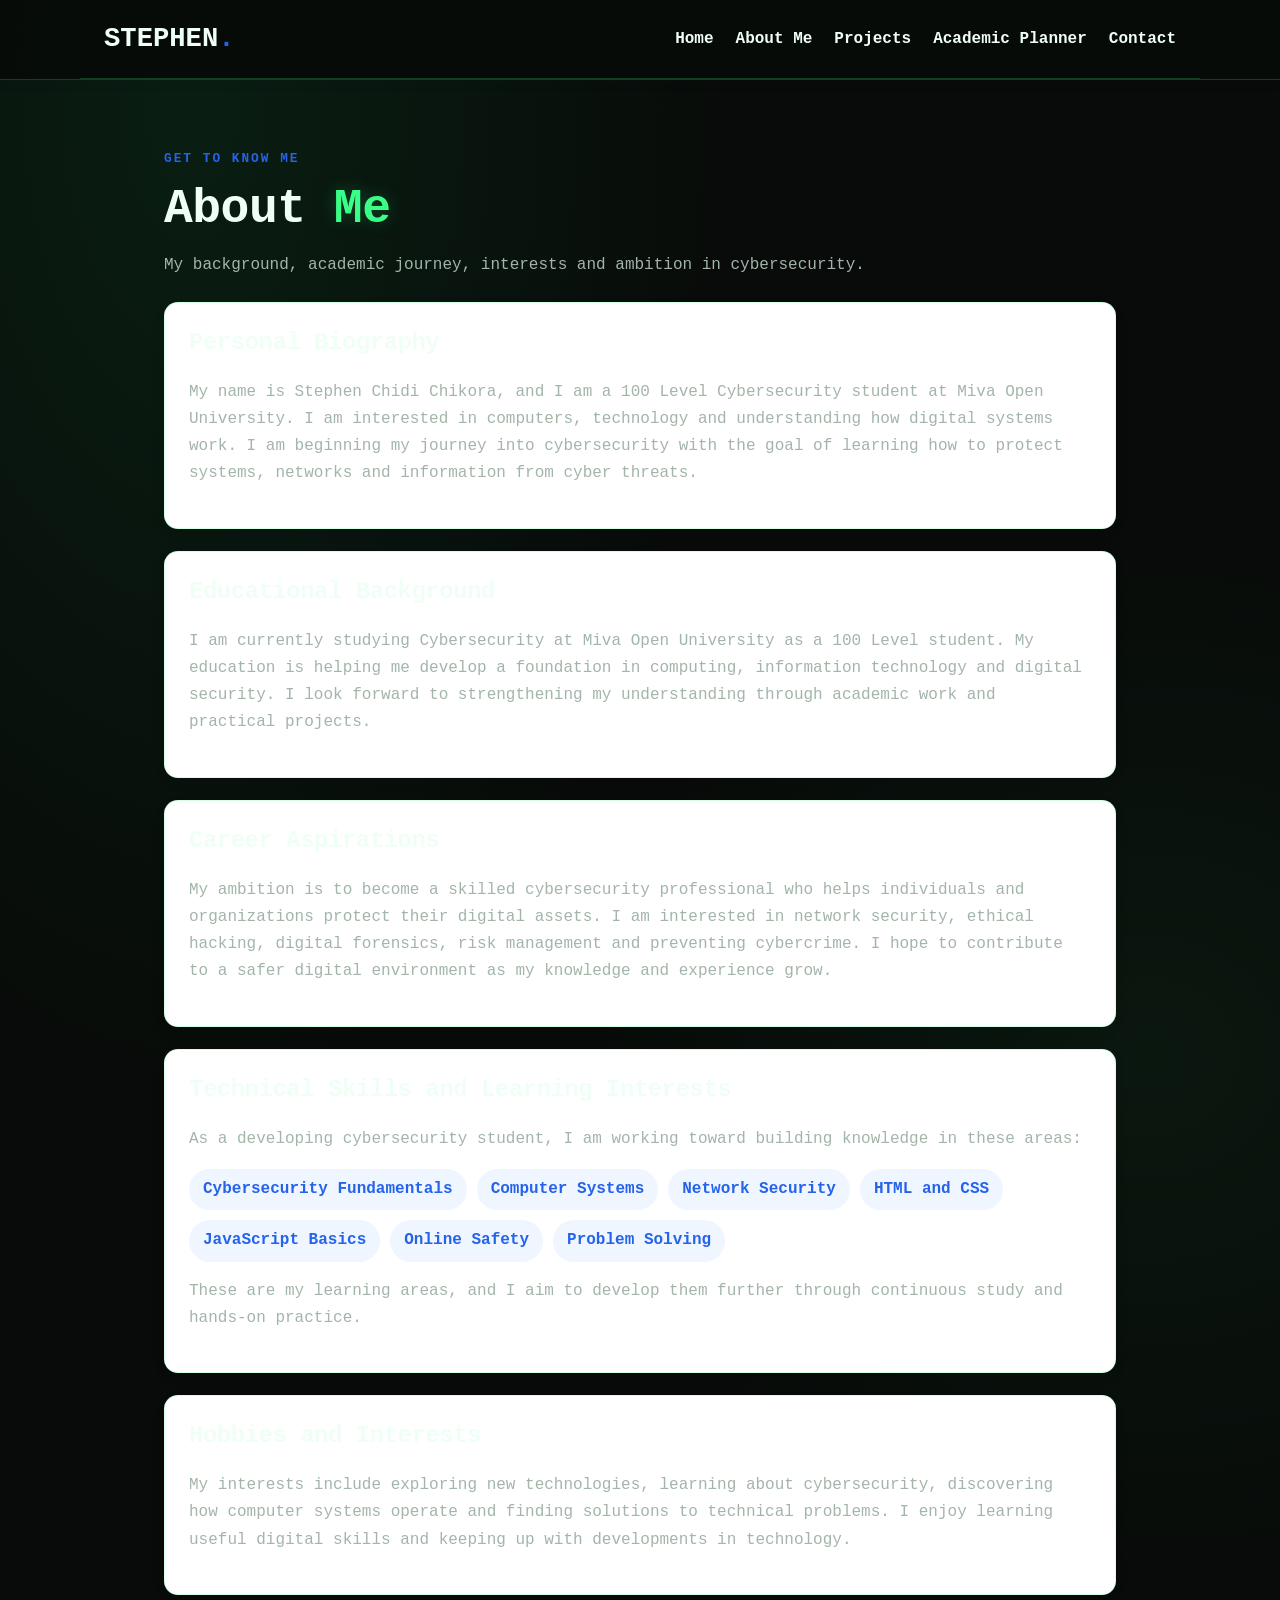
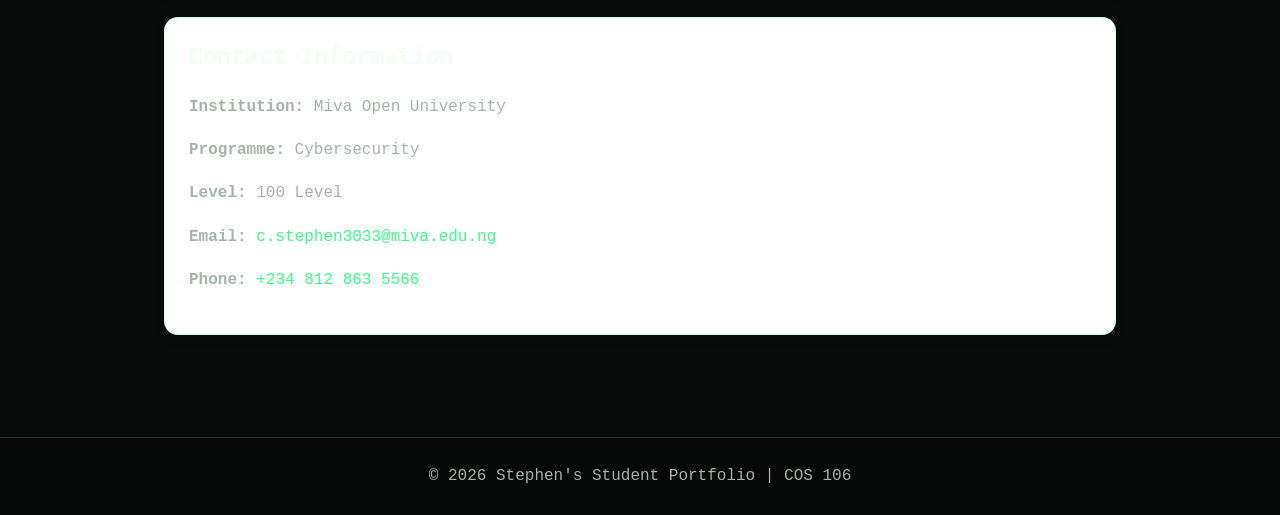
<file: stephen-portfolio/about.html>
<!DOCTYPE html>
<html lang="en">
<head>
<meta charset="UTF-8">
<meta name="viewport" content="width=device-width, initial-scale=1.0">
<title>About Stephen | Cybersecurity</title>
<link rel="stylesheet" href="css/style.css">
<script src="js/script.js" defer></script>
</head>
<body>
<header>
<nav class="navbar">
<a class="logo" href="index.html">STEPHEN<span>.</span></a>
<button class="menu-toggle" id="menuToggle" aria-label="Toggle navigation">☰</button>
<ul class="nav-links" id="navLinks">
<li><a href="index.html">Home</a></li>
<li><a class="active" href="about.html">About Me</a></li>
<li><a href="projects.html">Projects</a></li>
<li><a href="planner.html">Academic Planner</a></li>
<li><a href="contact.html">Contact</a></li>
</ul>
</nav>
</header>

<main class="page">
<p class="eyebrow">GET TO KNOW ME</p>
<h1>About <span>Me</span></h1>
<p class="intro">My background, academic journey, interests and ambition in cybersecurity.</p>

<section class="content-card">
<h2>Personal Biography</h2>
<p>My name is Stephen Chidi Chikora, and I am a 100 Level Cybersecurity student at Miva Open University. I am interested in computers, technology and understanding how digital systems work. I am beginning my journey into cybersecurity with the goal of learning how to protect systems, networks and information from cyber threats.</p>
</section>

<section class="content-card">
<h2>Educational Background</h2>
<p>I am currently studying Cybersecurity at Miva Open University as a 100 Level student. My education is helping me develop a foundation in computing, information technology and digital security. I look forward to strengthening my understanding through academic work and practical projects.</p>
</section>

<section class="content-card">
<h2>Career Aspirations</h2>
<p>My ambition is to become a skilled cybersecurity professional who helps individuals and organizations protect their digital assets. I am interested in network security, ethical hacking, digital forensics, risk management and preventing cybercrime. I hope to contribute to a safer digital environment as my knowledge and experience grow.</p>
</section>

<section class="content-card">
<h2>Technical Skills and Learning Interests</h2>
<p>As a developing cybersecurity student, I am working toward building knowledge in these areas:</p>
<ul class="skill-list">
<li>Cybersecurity Fundamentals</li>
<li>Computer Systems</li>
<li>Network Security</li>
<li>HTML and CSS</li>
<li>JavaScript Basics</li>
<li>Online Safety</li>
<li>Problem Solving</li>
</ul>
<p>These are my learning areas, and I aim to develop them further through continuous study and hands-on practice.</p>
</section>

<section class="content-card">
<h2>Hobbies and Interests</h2>
<p>My interests include exploring new technologies, learning about cybersecurity, discovering how computer systems operate and finding solutions to technical problems. I enjoy learning useful digital skills and keeping up with developments in technology.</p>
</section>

<section class="content-card">
<h2>Contact Information</h2>
<p><strong>Institution:</strong> Miva Open University</p>
<p><strong>Programme:</strong> Cybersecurity</p>
<p><strong>Level:</strong> 100 Level</p>
<p><strong>Email:</strong> <a href="mailto:c.stephen3033@miva.edu.ng">c.stephen3033@miva.edu.ng</a></p>
<p><strong>Phone:</strong> <a href="tel:+2348128635566">+234 812 863 5566</a></p>
</section>
</main>

<footer><p>© 2026 Stephen's Student Portfolio | COS 106</p></footer>
</body>
</html>
</file>
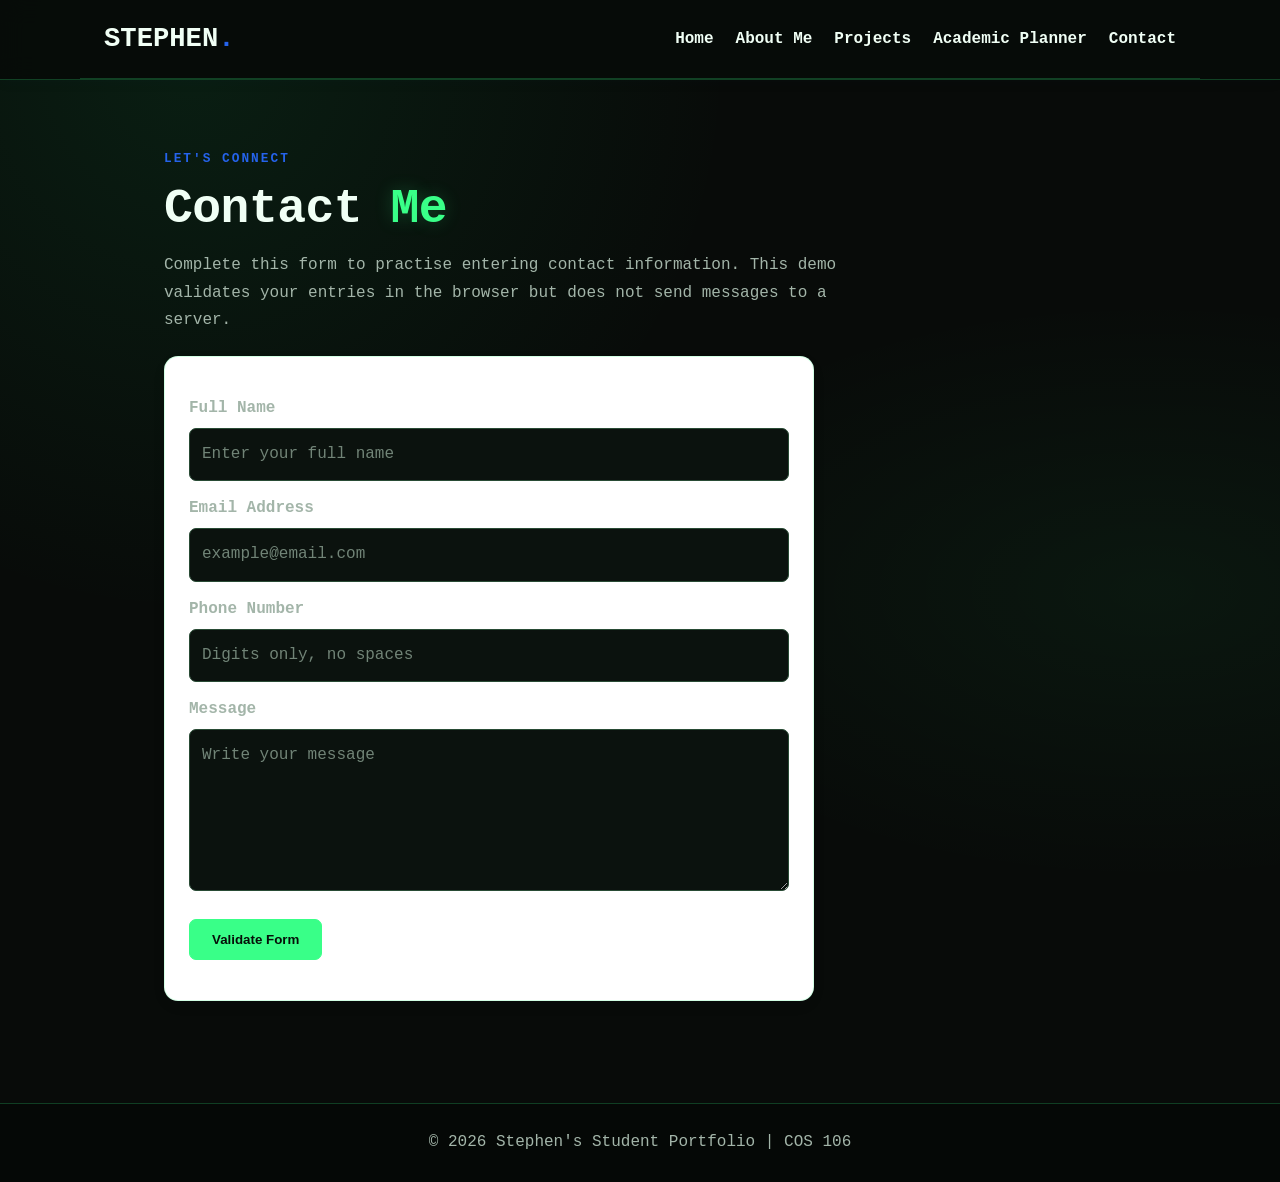
<file: stephen-portfolio/contact.html>
<!DOCTYPE html>
<html lang="en">
<head>
<meta charset="UTF-8">
<meta name="viewport" content="width=device-width, initial-scale=1.0">
<title>Contact Stephen</title>
<link rel="stylesheet" href="css/style.css">
<script src="js/script.js" defer></script>
</head>
<body>
<header>
<nav class="navbar">
<a class="logo" href="index.html">STEPHEN<span>.</span></a>
<button class="menu-toggle" id="menuToggle" aria-label="Toggle navigation">☰</button>
<ul class="nav-links" id="navLinks">
<li><a href="index.html">Home</a></li>
<li><a href="about.html">About Me</a></li>
<li><a href="projects.html">Projects</a></li>
<li><a href="planner.html">Academic Planner</a></li>
<li><a class="active" href="contact.html">Contact</a></li>
</ul>
</nav>
</header>

<main class="page">
<p class="eyebrow">LET'S CONNECT</p>
<h1>Contact <span>Me</span></h1>
<p class="intro">Complete this form to practise entering contact information. This demo validates your entries in the browser but does not send messages to a server.</p>

<section class="contact-box">
<form id="contactForm" novalidate>
<label for="name">Full Name</label>
<input id="name" name="name" type="text" placeholder="Enter your full name" required>

<label for="email">Email Address</label>
<input id="email" name="email" type="email" placeholder="example@email.com" required>

<label for="phone">Phone Number</label>
<input id="phone" name="phone" type="tel" placeholder="Digits only, no spaces" required>

<label for="message">Message</label>
<textarea id="message" name="message" rows="5" placeholder="Write your message" required></textarea>

<button class="btn" type="submit">Validate Form</button>
<p id="formFeedback" role="status" aria-live="polite"></p>
</form>
</section>
</main>

<footer><p>© 2026 Stephen's Student Portfolio | COS 106</p></footer>
</body>
</html>
</file>
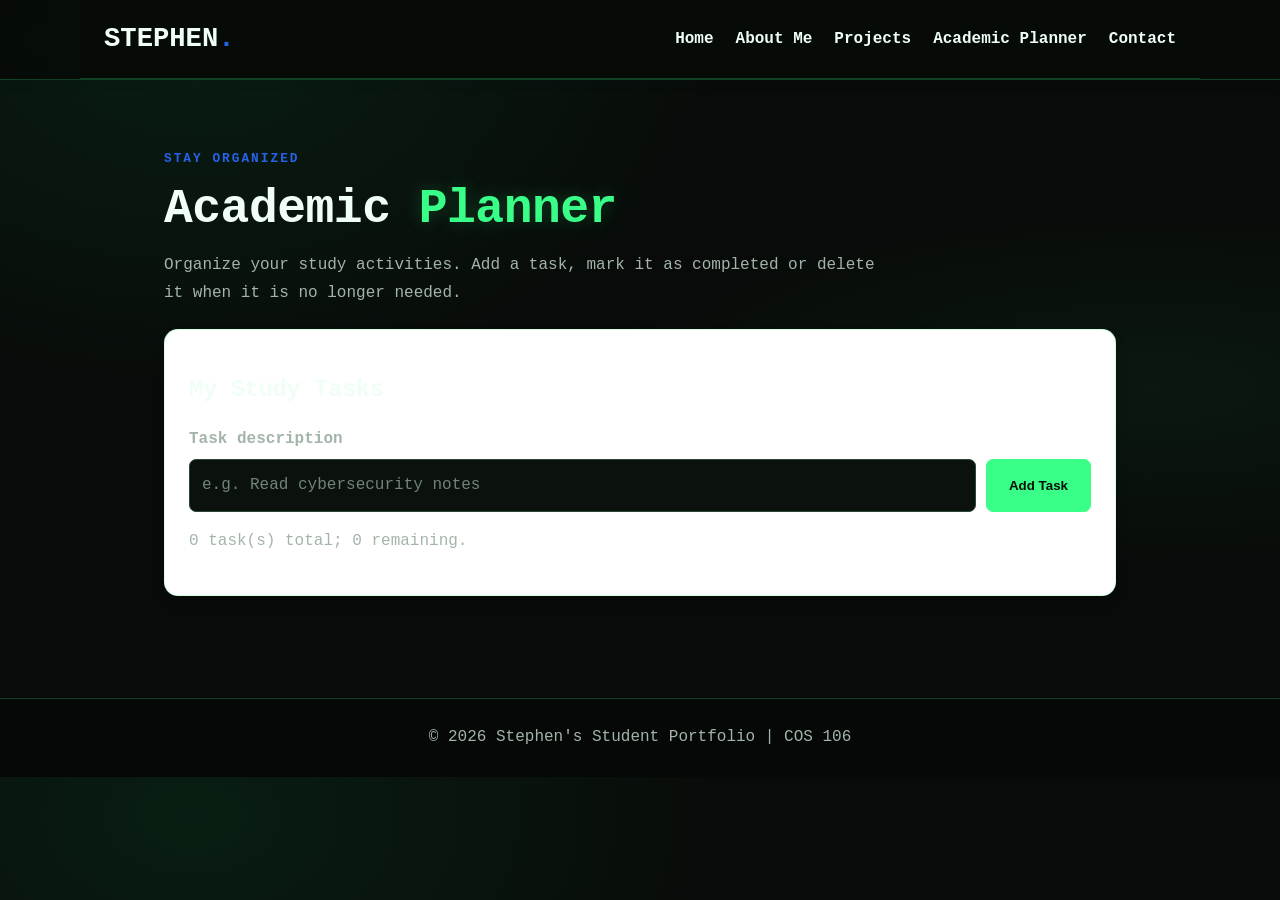
<file: stephen-portfolio/planner.html>
<!DOCTYPE html>
<html lang="en">
<head>
<meta charset="UTF-8">
<meta name="viewport" content="width=device-width, initial-scale=1.0">
<title>Academic Planner | Stephen</title>
<link rel="stylesheet" href="css/style.css">
<script src="js/script.js" defer></script>
</head>
<body>
<header>
<nav class="navbar">
<a class="logo" href="index.html">STEPHEN<span>.</span></a>
<button class="menu-toggle" id="menuToggle" aria-label="Toggle navigation">☰</button>
<ul class="nav-links" id="navLinks">
<li><a href="index.html">Home</a></li>
<li><a href="about.html">About Me</a></li>
<li><a href="projects.html">Projects</a></li>
<li><a class="active" href="planner.html">Academic Planner</a></li>
<li><a href="contact.html">Contact</a></li>
</ul>
</nav>
</header>

<main class="page">
<p class="eyebrow">STAY ORGANIZED</p>
<h1>Academic <span>Planner</span></h1>
<p class="intro">Organize your study activities. Add a task, mark it as completed or delete it when it is no longer needed.</p>

<section class="planner-box">
<h2>My Study Tasks</h2>
<form id="taskForm">
<label for="taskInput">Task description</label>
<div class="task-entry">
<input id="taskInput" type="text" placeholder="e.g. Read cybersecurity notes" required>
<button class="btn" type="submit">Add Task</button>
</div>
</form>
<p id="taskCount">You have 0 tasks.</p>
<ul id="taskList" class="task-list"></ul>
</section>
</main>

<footer><p>© 2026 Stephen's Student Portfolio | COS 106</p></footer>
</body>
</html>
</file>
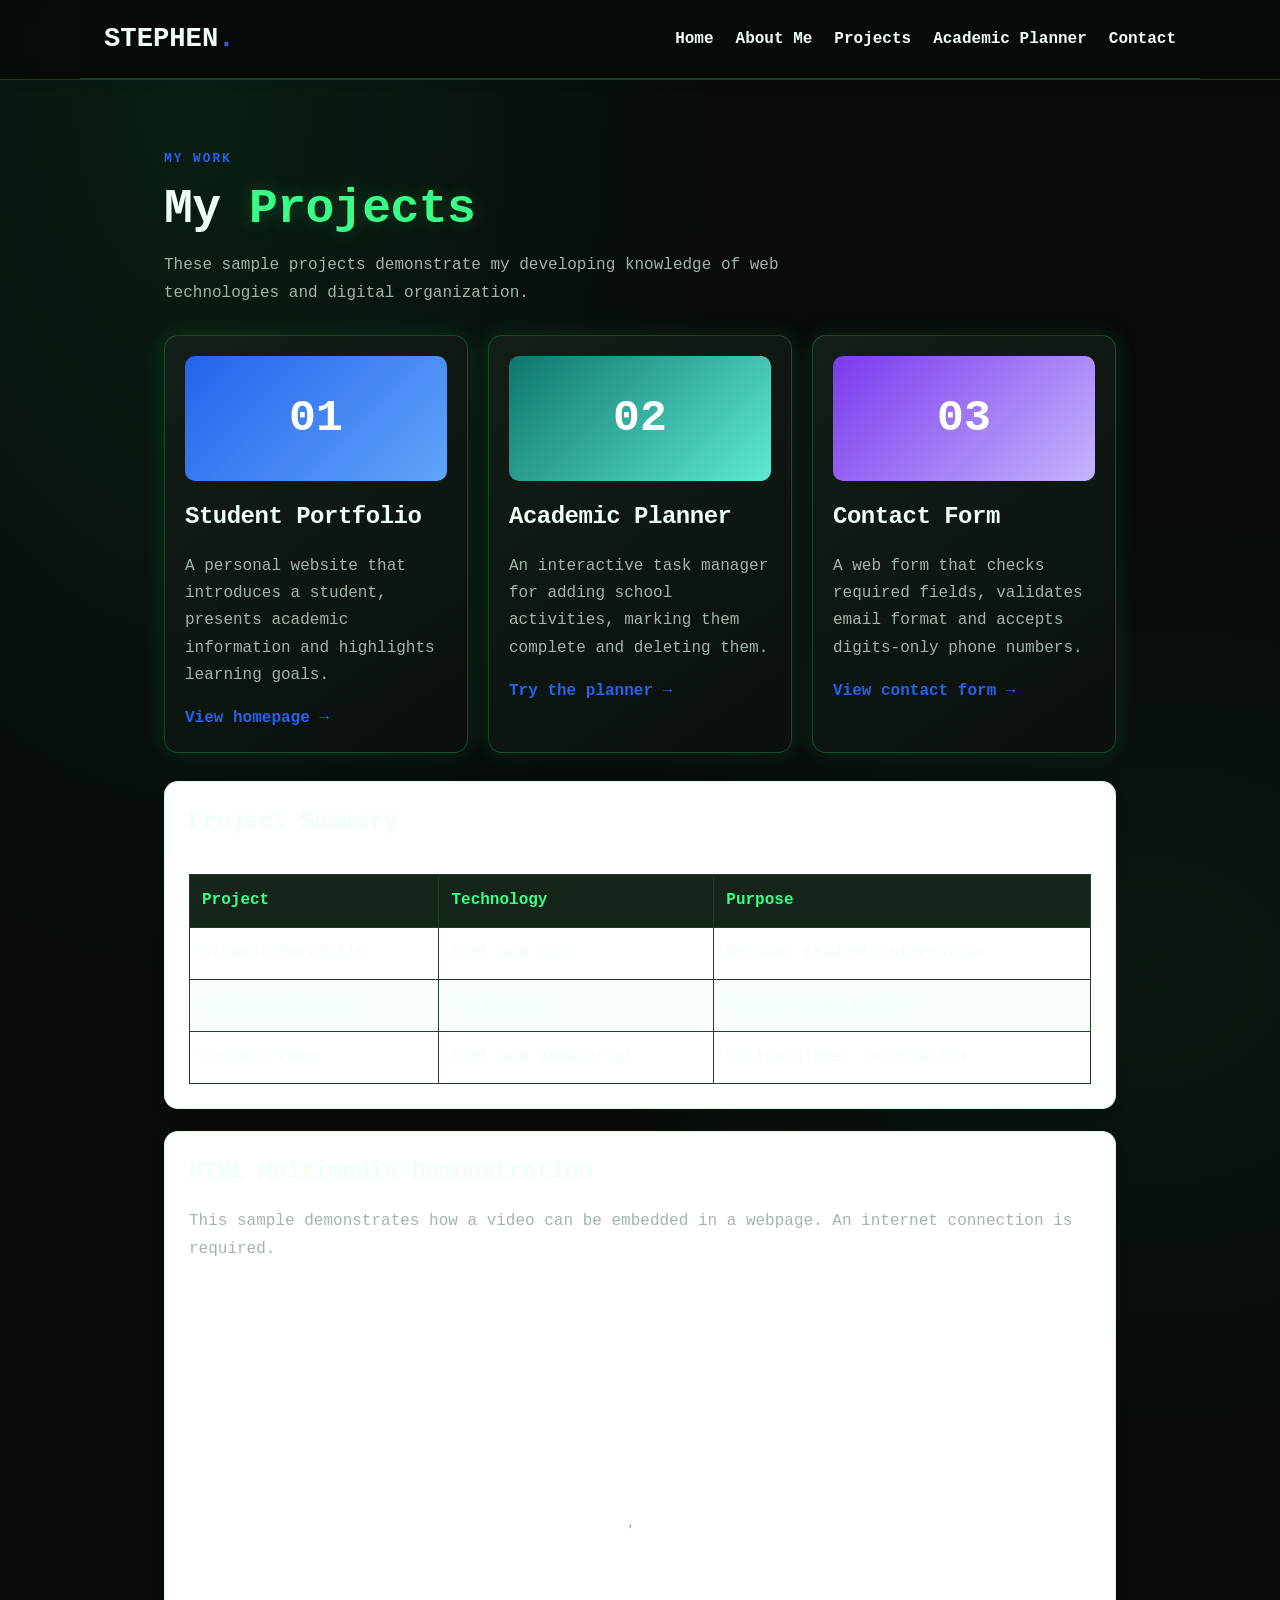
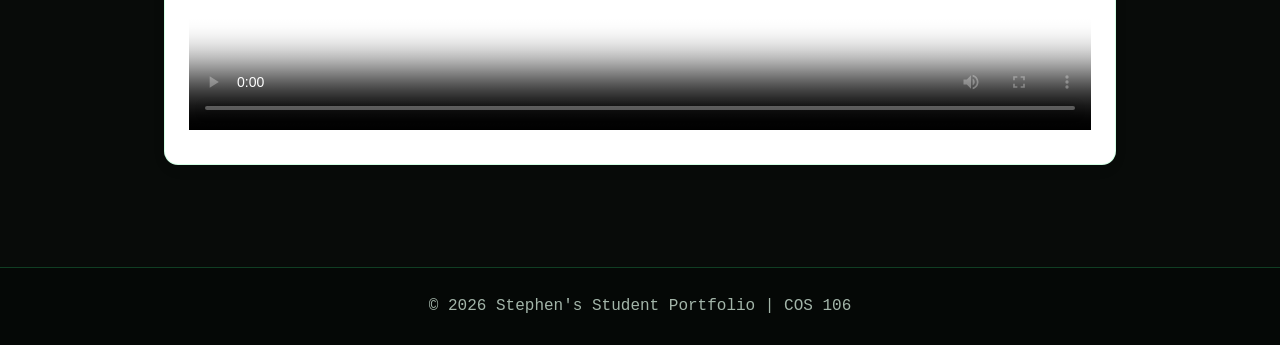
<file: stephen-portfolio/projects.html>
<!DOCTYPE html>
<html lang="en">
<head>
<meta charset="UTF-8">
<meta name="viewport" content="width=device-width, initial-scale=1.0">
<title>Stephen's Projects</title>
<link rel="stylesheet" href="css/style.css">
<script src="js/script.js" defer></script>
</head>
<body>
<header>
<nav class="navbar">
<a class="logo" href="index.html">STEPHEN<span>.</span></a>
<button class="menu-toggle" id="menuToggle" aria-label="Toggle navigation">☰</button>
<ul class="nav-links" id="navLinks">
<li><a href="index.html">Home</a></li>
<li><a href="about.html">About Me</a></li>
<li><a class="active" href="projects.html">Projects</a></li>
<li><a href="planner.html">Academic Planner</a></li>
<li><a href="contact.html">Contact</a></li>
</ul>
</nav>
</header>

<main class="page">
<p class="eyebrow">MY WORK</p>
<h1>My <span>Projects</span></h1>
<p class="intro">These sample projects demonstrate my developing knowledge of web technologies and digital organization.</p>

<section class="project-grid">
<article class="project-card">
<div class="project-art art-one">01</div>
<h2>Student Portfolio</h2>
<p>A personal website that introduces a student, presents academic information and highlights learning goals.</p>
<a href="index.html">View homepage →</a>
</article>

<article class="project-card">
<div class="project-art art-two">02</div>
<h2>Academic Planner</h2>
<p>An interactive task manager for adding school activities, marking them complete and deleting them.</p>
<a href="planner.html">Try the planner →</a>
</article>

<article class="project-card">
<div class="project-art art-three">03</div>
<h2>Contact Form</h2>
<p>A web form that checks required fields, validates email format and accepts digits-only phone numbers.</p>
<a href="contact.html">View contact form →</a>
</article>
</section>

<section class="content-card">
<h2>Project Summary</h2>
<div class="table-wrap">
<table>
<thead><tr><th>Project</th><th>Technology</th><th>Purpose</th></tr></thead>
<tbody>
<tr><td>Student Portfolio</td><td>HTML and CSS</td><td>Present student information</td></tr>
<tr><td>Academic Planner</td><td>JavaScript</td><td>Manage study tasks</td></tr>
<tr><td>Contact Form</td><td>HTML and JavaScript</td><td>Validate user information</td></tr>
</tbody>
</table>
</div>
</section>

<section class="content-card">
<h2>HTML Multimedia Demonstration</h2>
<p>This sample demonstrates how a video can be embedded in a webpage. An internet connection is required.</p>
<video controls width="100%" poster="images/stephen.svg">
<source src="https://www.w3schools.com/html/mov_bbb.mp4" type="video/mp4">
Your browser does not support HTML video.
</video>
</section>
</main>

<footer><p>© 2026 Stephen's Student Portfolio | COS 106</p></footer>
</body>
</html>
</file>
<file: stephen-portfolio/css/style.css>
:root {
  --navy: #10233f;
  --blue: #2563eb;
  --pale: #eff6ff;
  --text: #263449;
  --muted: #64748b;
  --white: #ffffff;
  --border: #dbe3ef;
}
* { box-sizing: border-box; }
html { scroll-behavior: smooth; }
body {
  margin: 0;
  font-family: Arial, Helvetica, sans-serif;
  color: var(--text);
  background: #f8fafc;
  line-height: 1.7;
}
header { background: var(--white); box-shadow: 0 2px 12px #10233f12; }
.navbar {
  max-width: 1120px; margin: auto; padding: 16px 24px;
  display: flex; justify-content: space-between; align-items: center; gap: 20px;
}
.logo { color: var(--navy); font-size: 1.7rem; font-weight: 800; text-decoration: none; }
.logo span, h1 span { color: var(--blue); }
.nav-links { list-style: none; display: flex; gap: 22px; margin: 0; padding: 0; }
.nav-links a { color: var(--text); text-decoration: none; font-weight: 600; transition: color .2s; }
.nav-links a:hover, .nav-links a.active { color: var(--blue); }
.menu-toggle { display: none; border: 0; background: none; font-size: 1.6rem; cursor: pointer; }
.hero {
  max-width: 1120px; margin: auto; padding: 75px 24px;
  display: flex; align-items: center; justify-content: space-between; gap: 55px; min-height: 490px;
}
.hero-text { max-width: 650px; }
.eyebrow { color: var(--blue); font-size: .8rem; font-weight: 800; letter-spacing: 2px; }
h1 { color: var(--navy); font-size: clamp(2.3rem, 5vw, 3.7rem); line-height: 1.15; margin: 12px 0; }
h2 { color: var(--navy); line-height: 1.35; }
.hero h2 { font-size: 1.5rem; font-weight: 600; }
.hero-text > p:not(.eyebrow), .section > p:not(.eyebrow), .intro { color: var(--muted); max-width: 720px; }
.profile-img { width: 290px; height: 290px; object-fit: cover; border-radius: 28px; box-shadow: 18px 18px 0 var(--pale); }
.hero-buttons { display: flex; flex-wrap: wrap; gap: 12px; margin-top: 25px; }
.btn {
  display: inline-block; background: var(--blue); color: white; padding: 12px 20px;
  border: 2px solid var(--blue); border-radius: 8px; font-weight: 700;
  text-decoration: none; cursor: pointer; transition: transform .2s, background .2s;
}
.btn:hover { transform: translateY(-2px); background: #1d4ed8; }
.btn-outline { color: var(--blue); background: transparent; }
.btn-outline:hover { color: white; }
.section { padding: 45px 24px; max-width: 1000px; margin: auto; }
.highlight { background: var(--pale); max-width: none; padding: 45px max(24px, calc((100% - 952px)/2)); }
.text-link, .project-card a { color: var(--blue); font-weight: 700; text-decoration: none; }
.page { max-width: 1000px; min-height: 65vh; margin: auto; padding: 55px 24px 80px; }
.page > h1 { font-size: clamp(2.2rem, 5vw, 3rem); }
.content-card, .contact-box, .planner-box {
  background: white; border: 1px solid var(--border); border-radius: 14px;
  padding: 24px; margin: 22px 0; box-shadow: 0 5px 18px #10233f08;
}
.content-card h2, .project-card h2 { margin-top: 0; }
.skill-list { display: flex; flex-wrap: wrap; gap: 10px; padding: 0; list-style: none; }
.skill-list li { background: var(--pale); color: var(--blue); padding: 7px 14px; border-radius: 30px; font-weight: 700; }
.project-grid { display: grid; grid-template-columns: repeat(3, 1fr); gap: 20px; margin: 28px 0; }
.project-card { background: white; padding: 20px; border: 1px solid var(--border); border-radius: 14px; transition: transform .2s; }
.project-card:hover { transform: translateY(-5px); }
.project-art { height: 125px; display: grid; place-items: center; border-radius: 10px; color: white; font-size: 2.8rem; font-weight: 800; margin-bottom: 20px; }
.art-one { background: linear-gradient(135deg, #2563eb, #60a5fa); }
.art-two { background: linear-gradient(135deg, #0f766e, #5eead4); }
.art-three { background: linear-gradient(135deg, #7c3aed, #c4b5fd); }
.table-wrap { width: 100%; overflow-x: auto; }
table { width: 100%; border-collapse: collapse; margin-top: 16px; }
th, td { padding: 12px; text-align: left; border: 1px solid var(--border); }
th { background: var(--pale); color: var(--navy); }
label { display: block; font-weight: 700; margin: 14px 0 6px; }
input, textarea { width: 100%; padding: 12px; border: 1px solid #cbd5e1; border-radius: 8px; font: inherit; background: white; }
input:focus, textarea:focus { outline: 2px solid #93c5fd; border-color: var(--blue); }
.contact-box { max-width: 650px; }
.contact-box .btn { margin-top: 18px; }
#formFeedback { font-weight: 700; }
.task-entry { display: flex; gap: 10px; }
.task-entry input { flex: 1; min-width: 0; }
.task-entry .btn { white-space: nowrap; }
.task-list { list-style: none; padding: 0; }
.task-item { display: flex; align-items: center; gap: 12px; padding: 12px 0; border-bottom: 1px solid var(--border); }
.task-item span { flex: 1; overflow-wrap: anywhere; }
.task-item.done span { text-decoration: line-through; color: var(--muted); }
.task-item input[type="checkbox"] { width: auto; }
.delete-btn { background: #fee2e2; color: #b91c1c; border: 0; padding: 7px 10px; border-radius: 6px; cursor: pointer; }
footer { background: var(--navy); color: #dbeafe; text-align: center; padding: 22px; }
footer p { margin: 0; }
@media (max-width: 760px) {
  .menu-toggle { display: block; }
  .navbar { flex-wrap: wrap; }
  .nav-links { display: none; flex-direction: column; width: 100%; gap: 12px; padding: 12px 0; }
  .nav-links.open { display: flex; }
  .hero { flex-direction: column-reverse; text-align: center; padding-top: 45px; gap: 30px; }
  .profile-img { width: 220px; height: 220px; }
  .hero-buttons { justify-content: center; }
  .project-grid { grid-template-columns: 1fr; }
  .task-entry { flex-direction: column; }
  .task-entry .btn { width: 100%; }
}

/* =========================================
   STEPHEN'S CYBERSECURITY PORTFOLIO
   BLACK + NEON GREEN THEME
   ========================================= */

:root {
    --bg: #080b09;
    --bg-secondary: #0e1511;
    --card: #101813;
    --green: #39ff88;
    --green-dark: #16c766;
    --text: #f0fff5;
    --muted: #a3b5a9;
    --border: rgba(57, 255, 136, 0.22);
    --glow: 0 0 22px rgba(57, 255, 136, 0.12);
}

html {
    scroll-behavior: smooth;
}

body {
    background:
        radial-gradient(ellipse at 15% 5%,
        rgba(22, 199, 102, 0.10), transparent 35%),
        radial-gradient(ellipse at 90% 50%,
        rgba(57, 255, 136, 0.05), transparent 35%),
        var(--bg) !important;
    color: var(--text) !important;
    font-family: "Courier New", monospace;
    line-height: 1.7;
}

/* Headings */

h1, h2, h3, h4, h5 {
    color: var(--text) !important;
    letter-spacing: -0.5px;
}

h1 {
    font-size: clamp(2.3rem, 6vw, 4.5rem);
    line-height: 1.12;
}

h1 span,
h2 span,
.highlight {
    color: var(--green) !important;
    text-shadow: 0 0 18px rgba(57, 255, 136, 0.22);
}

p, li, label {
    color: var(--muted);
}

a {
    color: var(--green);
    text-decoration: none;
    transition: 0.25s ease;
}

a:hover {
    color: #ffffff;
    text-shadow: 0 0 10px var(--green);
}

/* Navigation */

nav, header, .navbar, .nav,
.site-header {
    background: rgba(7, 12, 9, 0.96) !important;
    border-bottom: 1px solid var(--border) !important;
    backdrop-filter: blur(12px);
}

nav a, .navbar a, .nav a,
header a {
    color: var(--text) !important;
}

nav a:hover, .navbar a:hover,
.nav a:hover {
    color: var(--green) !important;
}

/* Main sections */

section, main, .hero, .container {
    color: var(--text);
}

.hero {
    background: transparent !important;
    position: relative;
}

.hero::before {
    content: "SECURE • PROTECT • DEFEND";
    display: block;
    color: var(--green);
    font-size: 0.72rem;
    letter-spacing: 3px;
    margin-bottom: 18px;
    opacity: 0.85;
}

/* Cards and panels */

.card, .project-card, .skill-card,
.about-card, .feature-card, article,
.project, .stat-card, .task-card {
    background: linear-gradient(
        145deg,
        rgba(19, 31, 23, 0.96),
        rgba(10, 16, 12, 0.98)
    ) !important;
    color: var(--text) !important;
    border: 1px solid var(--border) !important;
    border-radius: 14px !important;
    box-shadow: var(--glow);
    transition: transform 0.25s ease,
                border-color 0.25s ease,
                box-shadow 0.25s ease;
}

.card:hover, .project-card:hover,
.skill-card:hover, .feature-card:hover,
.project:hover {
    transform: translateY(-5px);
    border-color: var(--green) !important;
    box-shadow: 0 0 28px rgba(57, 255, 136, 0.15);
}

/* Buttons */

button, .btn, .button,
input[type="submit"] {
    background: var(--green) !important;
    color: #061009 !important;
    border: 1px solid var(--green) !important;
    border-radius: 7px !important;
    padding: 12px 22px;
    font-weight: bold;
    cursor: pointer;
    transition: 0.25s ease;
}

button:hover, .btn:hover,
.button:hover, input[type="submit"]:hover {
    background: transparent !important;
    color: var(--green) !important;
    box-shadow: 0 0 18px rgba(57, 255, 136, 0.25);
}

/* Forms */

input, textarea, select {
    background: #0b120e !important;
    color: var(--text) !important;
    border: 1px solid #294b35 !important;
    border-radius: 7px !important;
    padding: 12px !important;
    max-width: 100%;
}

input:focus, textarea:focus, select:focus {
    outline: none;
    border-color: var(--green) !important;
    box-shadow: 0 0 12px rgba(57, 255, 136, 0.12);
}

input::placeholder, textarea::placeholder {
    color: #718477;
}

/* Tables */

table {
    width: 100%;
    border-collapse: collapse;
    color: var(--text);
}

th {
    background: #14251a !important;
    color: var(--green) !important;
}

th, td {
    border: 1px solid #253b2c !important;
    padding: 12px;
}

tr:nth-child(even) {
    background: rgba(57, 255, 136, 0.035);
}

/* Images */

img {
    max-width: 100%;
}

.profile-image, .profile img,
.hero img {
    border: 1px solid var(--border);
    box-shadow: 0 0 25px rgba(57, 255, 136, 0.10);
}

/* Code and terminal-style elements */

code, pre, .terminal {
    background: #050806 !important;
    color: var(--green) !important;
    border: 1px solid var(--border);
    border-radius: 8px;
    padding: 12px;
}

/* Footer */

footer {
    background: #050806 !important;
    color: var(--muted) !important;
    border-top: 1px solid var(--border) !important;
    padding: 25px 15px;
}

footer a {
    color: var(--green);
}

/* Selection and scrollbar */

::selection {
    background: var(--green);
    color: #061009;
}

* {
    scrollbar-color: #267a47 #080b09;
}

/* Mobile layout */

@media (max-width: 768px) {
    h1 {
        font-size: 2.4rem;
    }

    .card, .project-card, .skill-card {
        margin-bottom: 16px;
    }

    table {
        display: block;
        overflow-x: auto;
    }
}
</file>
